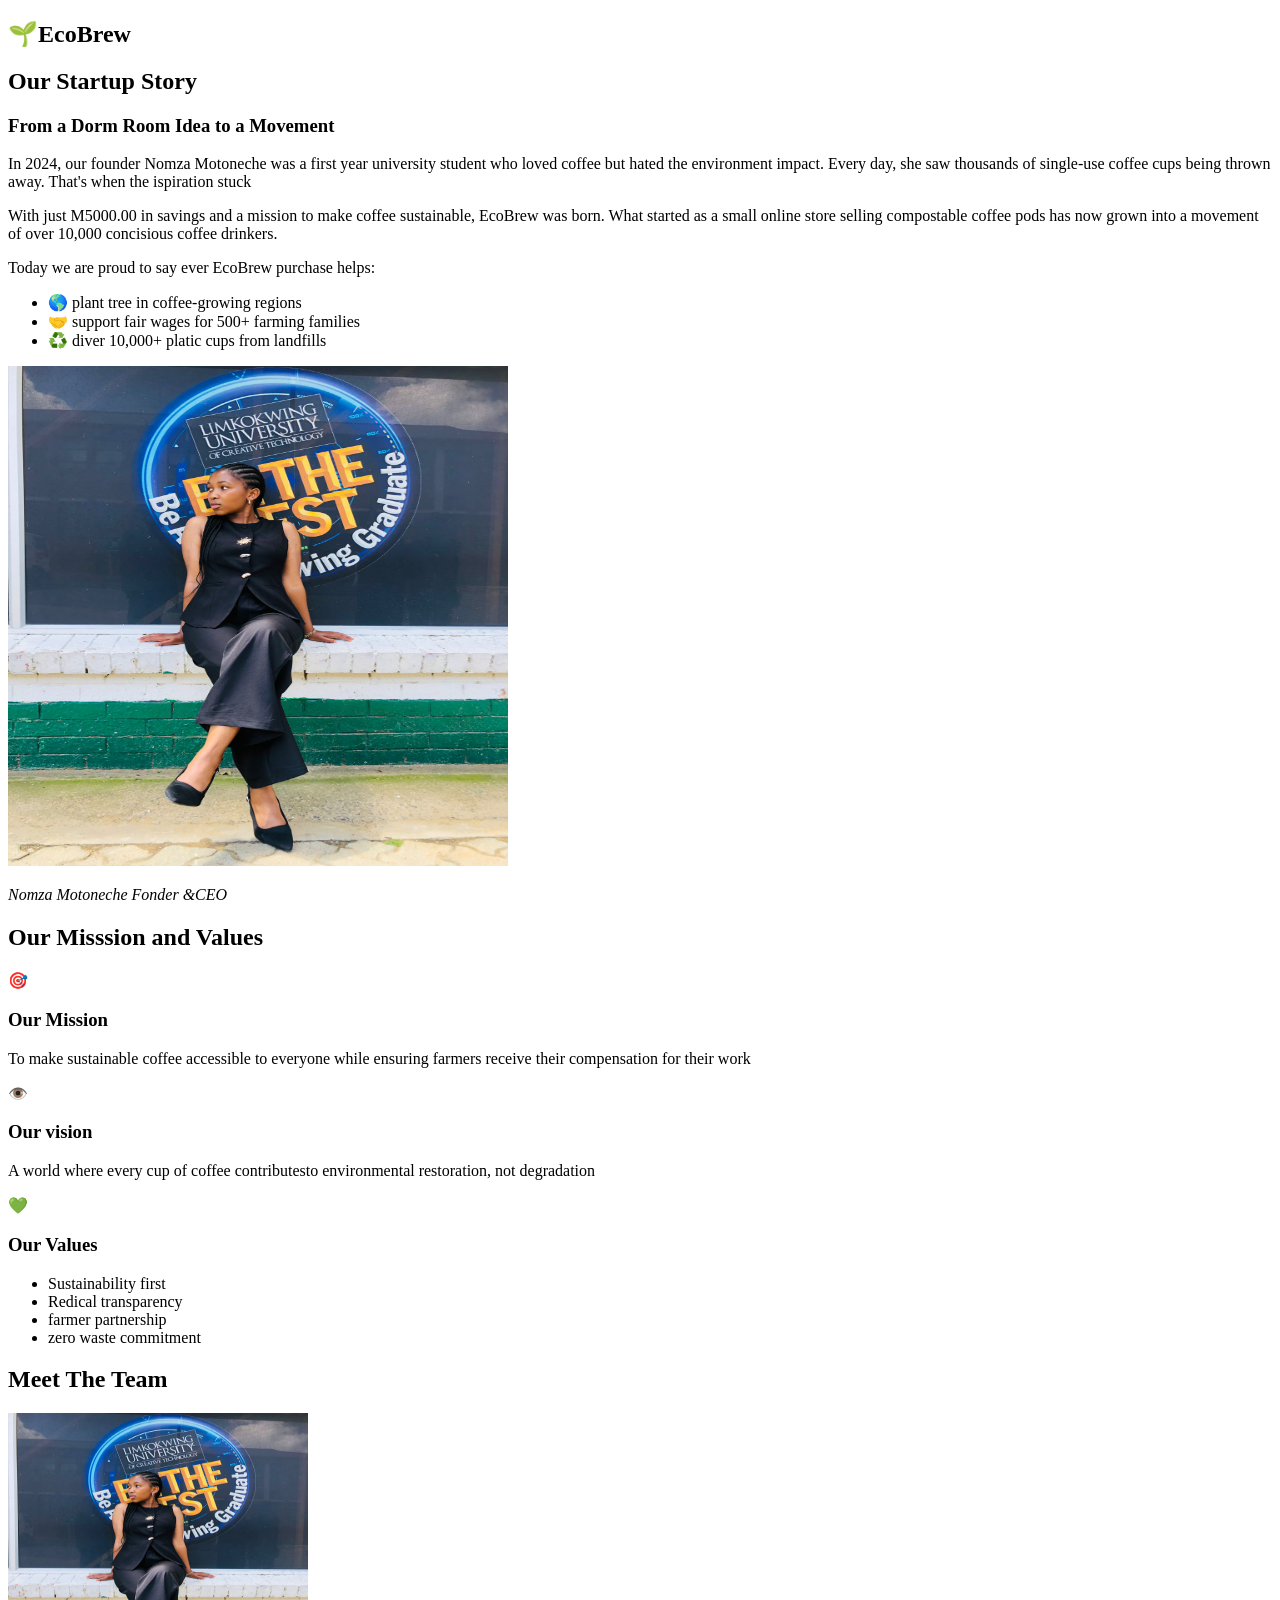
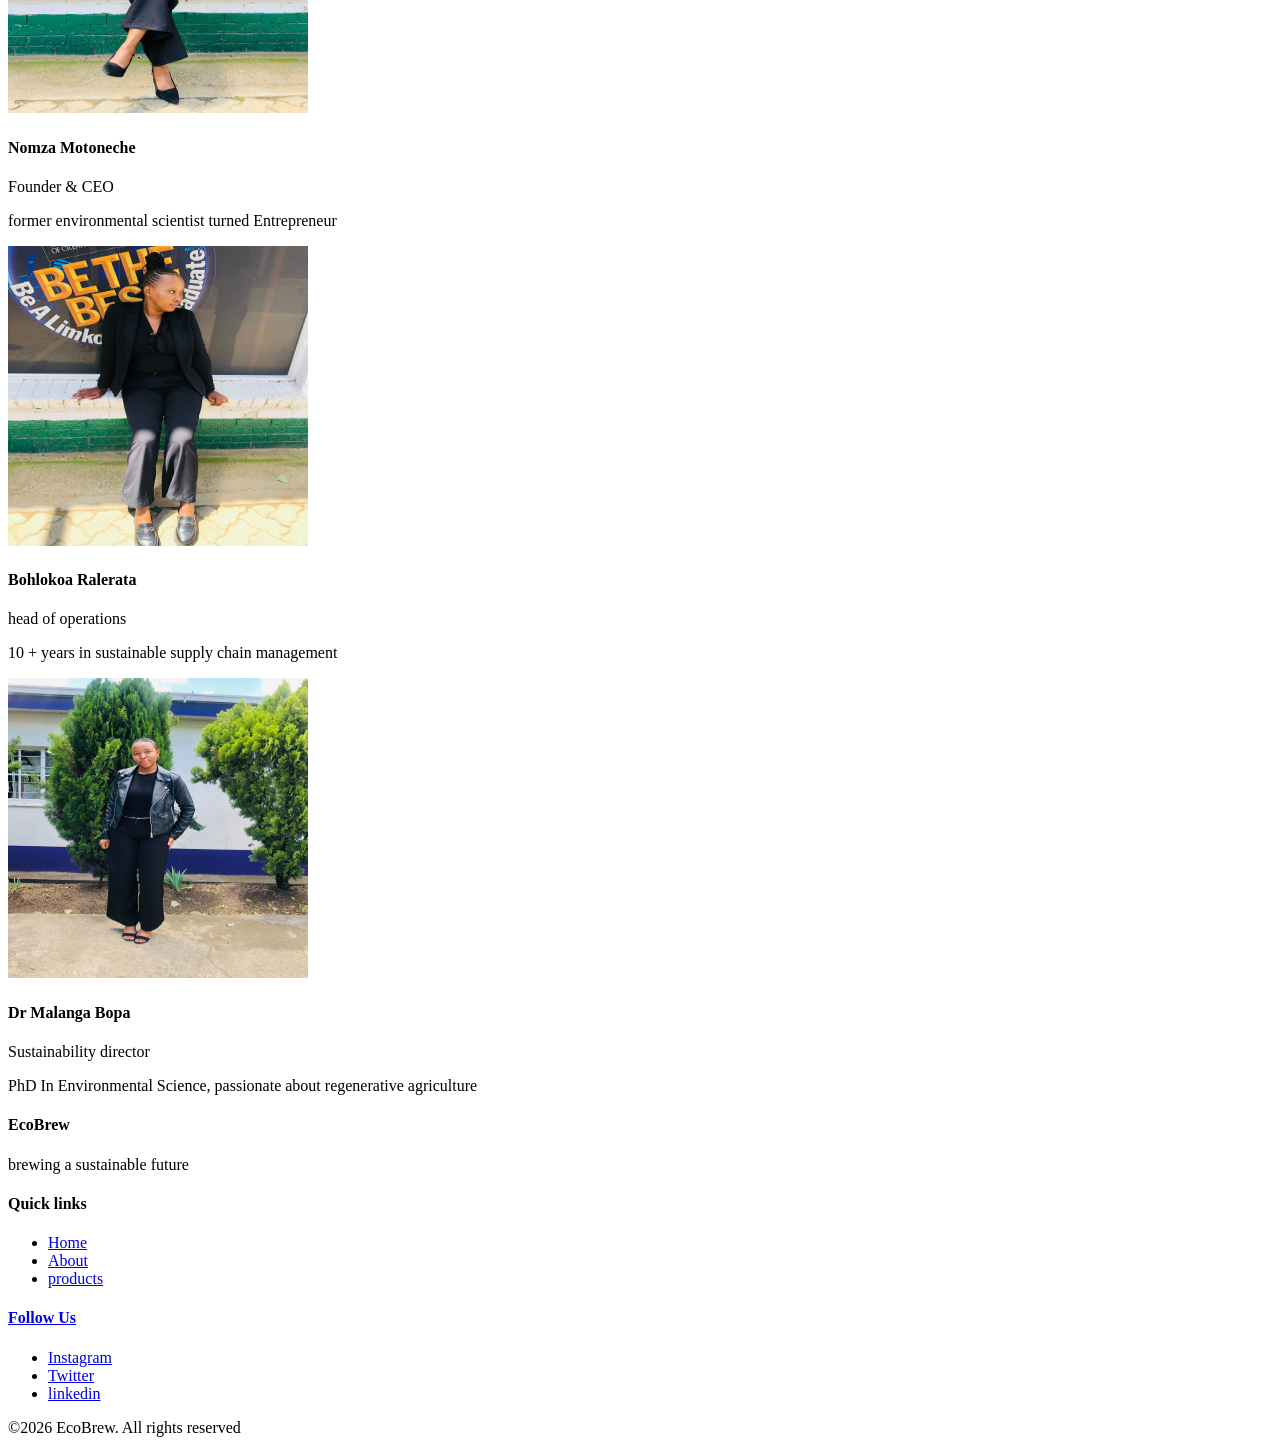
<file: about.html>
<!DOCTYPE html>
<html>
<head>
	<meta charset="utf-8">
	<meta name="viewport" content="width=device-width, initial-scale=1">
	<title>About Us-EcoBrew Sustainable coffee</title>
	<link="stylesheet"href="css/style.css">
</head>
<body>
	<header>
		<nav>
			<div class="logo">
				<h1>🌱EcoBrew</h1>
			
	</header>
	<main>
		<section>
			
		</section class="story-section">
		<h2>Our Startup Story</h2>
		<div class="story-content">
			<div class="story-text">
				<h3>From a Dorm Room Idea to a Movement</h3>
				<p>In 2024, our founder Nomza Motoneche was a first year university student who loved coffee but hated the environment impact. Every day, she saw thousands of single-use coffee cups being thrown away. That's when the ispiration stuck</p>
				<p>With just M5000.00 in savings and a mission to make coffee sustainable, EcoBrew was born. What started as a small online store selling compostable coffee pods has now grown into a movement of over 10,000 concisious coffee drinkers.</p>
				<p>Today we are proud to say ever EcoBrew purchase helps:</p>
				<ul class="impact-list">
					<li>🌎 plant tree in coffee-growing regions</li>
					<li>🤝 support fair wages for 500+ farming families</li>
					<li>♻️ diver 10,000+ platic cups from landfills</li>
					
				</ul>
				
			</div>
			<div class="story-image">
				<img src="founder.jpg" height="500" width="500" alt="EcoBrew founder" class="founder-img">
				<p class="image-caption"><i> Nomza Motoneche Fonder &CEO</i></p>
				
			</div>
			
		</div>
	</section>
	<section class="mission-section">
		<h2>Our Misssion and Values</h2>
		<div class="value-grid">
			<div class="value-card">
				<span class="emoji">🎯</span>
				<h3>Our Mission</h3>
				<p>To make sustainable coffee accessible to everyone while ensuring farmers receive their compensation for their work</p>
			</div>
			<div class="value-card">
				<span class="emoji">👁️</span>
				<h3>Our vision</h3>
				<p>A world where every cup of coffee contributesto environmental restoration, not degradation</p>
			</div>
			<div class="value-card">
				<span class="emoji">💚</span>
				<h3>Our Values</h3>
				<ul class="value-list">
					<li>Sustainability first</li>
					<li>Redical transparency</li>
					<li>farmer partnership</li>
					<li>zero waste commitment</li>
				</ul>
			</div>
		</div>
		
	</section>
	<section class="team-section">
		<h2>Meet The Team</h2>
		<div class="team-grid">
			<div class="team-member">
				<img src="founder.jpg" height="300" width="300">
				<h4>Nomza Motoneche</h4>
				<p>Founder & CEO</p>
				<p class="team-bio">former environmental scientist turned Entrepreneur</p>
				
			</div>
			<div class="team-member">
				<img src="bohlokoa.jpg" height="300" width="300">
				<h4>Bohlokoa Ralerata</h4>
				<p>head of operations</p>
				<p class="team-bio">10 + years in sustainable supply chain management</p>
				
			</div>
			<div class="team-member">
				<img src="malanga.jpg" height="300" width="300">
				<h4>Dr Malanga Bopa</h4>
				<p>Sustainability director</p>
				<p class="team-bio">PhD In Environmental Science, passionate about regenerative agriculture</p>
				
			</div>
			
		</div>
	</section>
	</main>
	<footer>
		<div class="footer-content">
			<div class="footer-section">
				<h4>EcoBrew</h4>
				<p>brewing a sustainable future</p>
				
			</div>
			<div class="footer-section">
				<h4>Quick links</h4>
				<ul>
					<li><a href="index.html">Home</li>
					<li><a href="about.html">About</li>	
					<li><a href="products.html">products</li>	
				</ul>
				
			</div>
			<div class="footer-section">
				<h4>Follow Us</h4>
				<ul>
					<li><a href="https://instagram.com" target="-blank">Instagram</a></li>
					<li><a href="https://twitter.com"target="-blank">Twitter</a></li>
					<li><a href="https://linkedin.com"target="-blank">linkedin</a></li>	
				</ul>
			</div>
		</div>
		<div class="footer-bottom">
			<p>&copy;2026 EcoBrew. All rights reserved</p>
			
		</div>
	</footer>

</body>
</html>
</file>
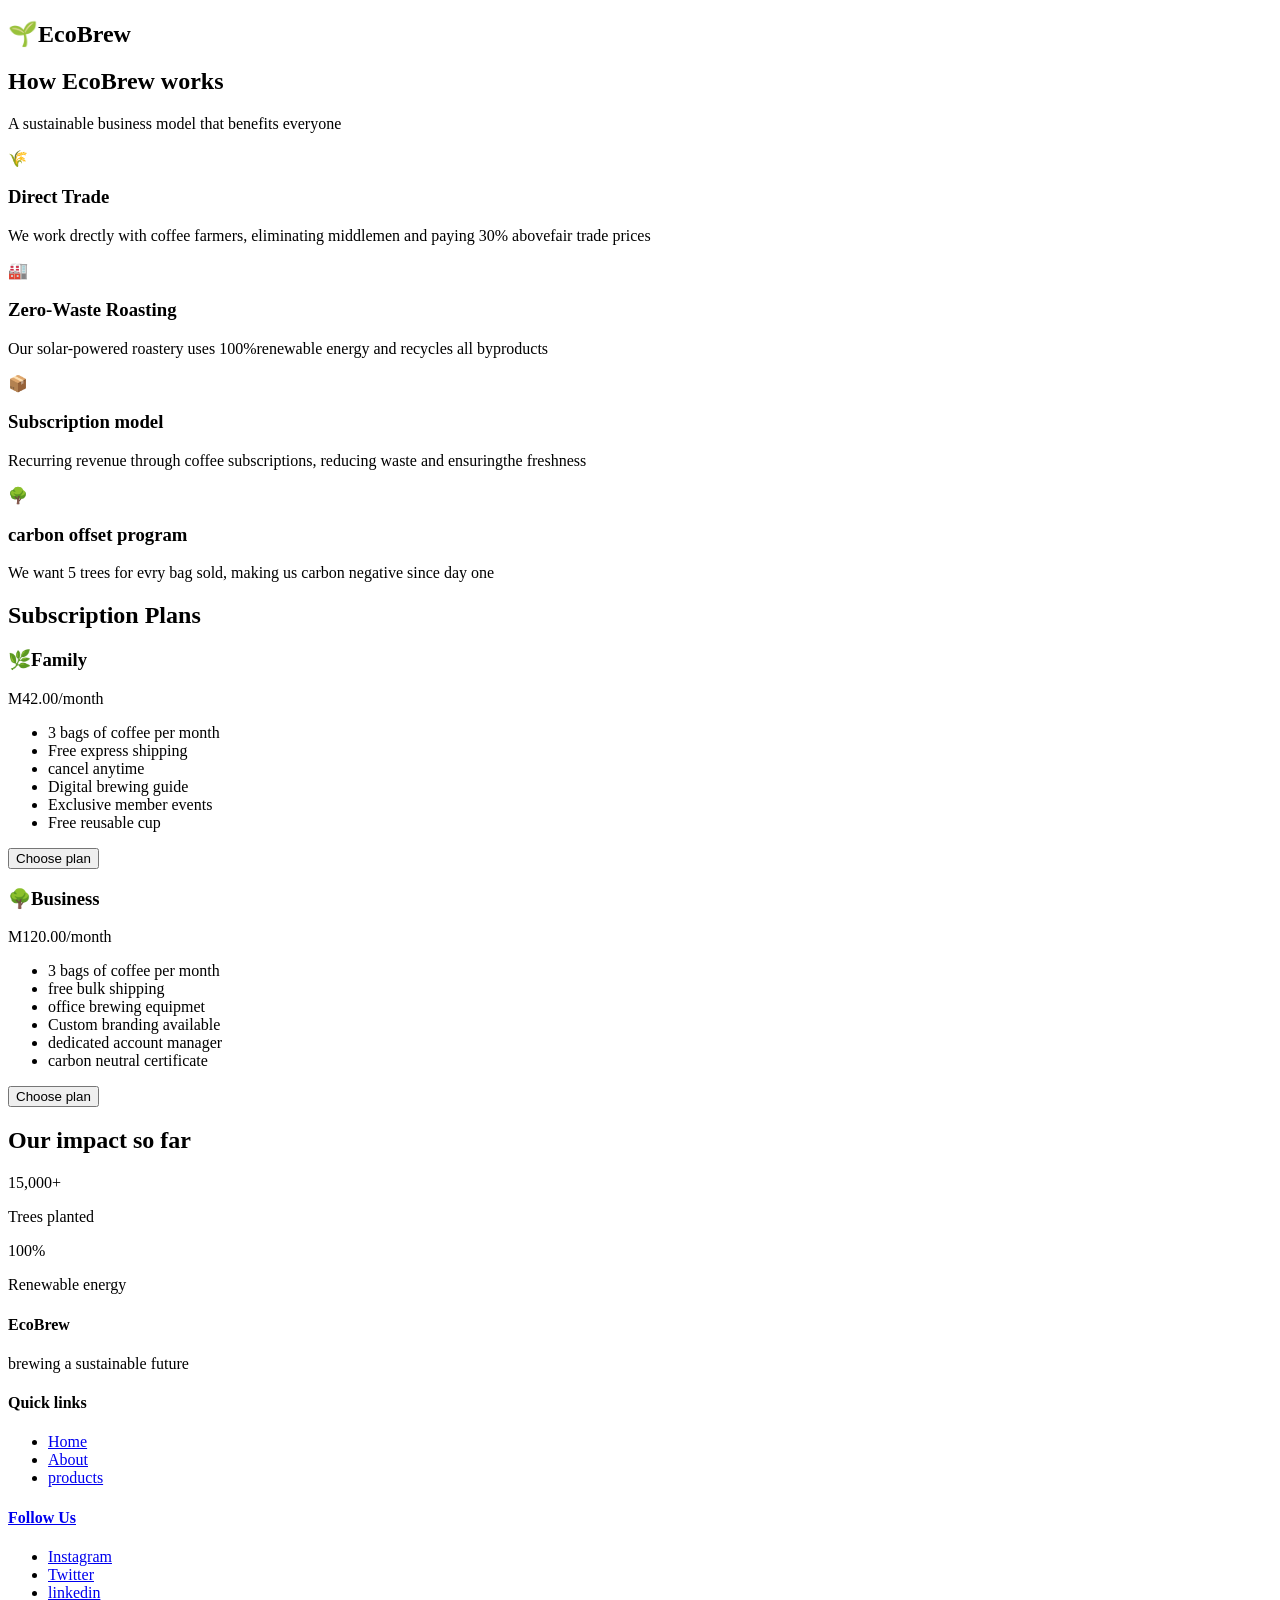
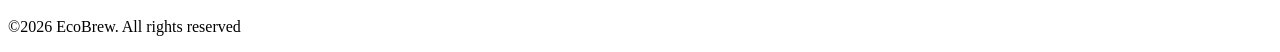
<file: business.html>
<!DOCTYPE html>
<html>
<head>
	<meta charset="utf-8">
	<meta name="viewport" content="width=device-width, initial-scale=1">
	<title>Business Model- EcoBrew Sustainable Coffee</title>
	<link="stylesheet"href="css/style.css">
</head>
<body>
	<header>
		<nav>
			<div class="logo">
				<h1>🌱EcoBrew</h1>
				
			</div>
			
	</header>
	<main>
		<section class="business-header">
			<h2>How EcoBrew works</h2>
			<p>A sustainable business model that benefits everyone</p>
		</section>
		<section class="model-overview">
			<div class="model-card">
				<span class="emoji">🌾</span>
				<h3>Direct Trade</h3>
				<p>We work drectly with coffee farmers, eliminating middlemen and paying 30% abovefair trade prices</p>
			</div>
			<div class="model card">
				<span class="emoji">🏭</span>
				<h3>Zero-Waste Roasting</h3>
				<p>Our solar-powered roastery uses 100%renewable energy and recycles all byproducts</p>
				
			</div>
			<div class="model-card">
				<span class="emoji">📦</span>
				<h3>Subscription model</h3>
				<p>Recurring revenue through coffee subscriptions, reducing waste and ensuringthe freshness</p>
				
			</div>
			<div class="model-card">
				<span class="emoji">🌳</span>
				<h3>carbon offset program</h3>
				<p>We want 5 trees for evry bag sold, making us carbon negative since day one</p>
			</div>
			
		</section>
		<section class="subscription-section">
			<h2>Subscription Plans</h2>
			<div class="Subscription-grid">
				<div class="Subscription-card">
					<h3>🌿Family</h3>
					<div class="price">M42.00<span>/month</span></div>
					<ul>
						<li>3 bags of coffee per month </li>
						<li>Free express shipping</li>
						<li>cancel anytime</li>
						<li>Digital brewing guide</li>
						<li>Exclusive member events</li>
						<li>Free reusable cup</li>
					</ul>
					<button class="subscribe-button">Choose plan</button>
				</div>
				<div class="Subscription-card">
					<h3>🌳Business</h3>
					<div class="price">M120.00<span>/month</span></div>
					<ul>
						<li>3 bags of coffee per month </li>
						<li>free bulk shipping</li>
						<li>office brewing equipmet</li>
						<li>Custom branding available</li>
						<li>dedicated account manager</li>
						<li>carbon neutral certificate</li>
					</ul>
					<button class="subscribe-button">Choose plan</button>
						
					</div>
					
				</div>
			
		</section>
		<section class="impact-section">
			<h2>Our impact so far</h2>
			<div class="metrics-grid">
				<div class="metric">
					<span class="metric-number">15,000+</span>
					<p>Trees planted</p>
					
				</div>
				<div class="metric">
					<span class="metric-number">100%</span>
					<p>Renewable energy</p>
					
				</div>
				
			</div>
			
		</section>
	</main>
	<footer>
		<div class="footer-content">
			<div class="footer-section">
				<h4>EcoBrew</h4>
				<p>brewing a sustainable future</p>
				
			</div>
			<div class="footer-section">
				<h4>Quick links</h4>
				<ul>
					<li><a href="index.html">Home</li>
					<li><a href="about.html">About</li>	
					<li><a href="products.html">products</li>	
				</ul>
				
			</div>
			<div class="footer-section">
				<h4>Follow Us</h4>
				<ul>
					<li><a href="https://instagram.com" target="-blank">Instagram</a></li>
					<li><a href="https://twitter.com"target="-blank">Twitter</a></li>
					<li><a href="https://linkedin.com"target="-blank">linkedin</a></li>	
				</ul>
			</div>
		</div>
		<div class="footer-bottom">
			<p>&copy;2026 EcoBrew. All rights reserved</p>
			
		</div>
	</footer>

</body>
</html>
</file>
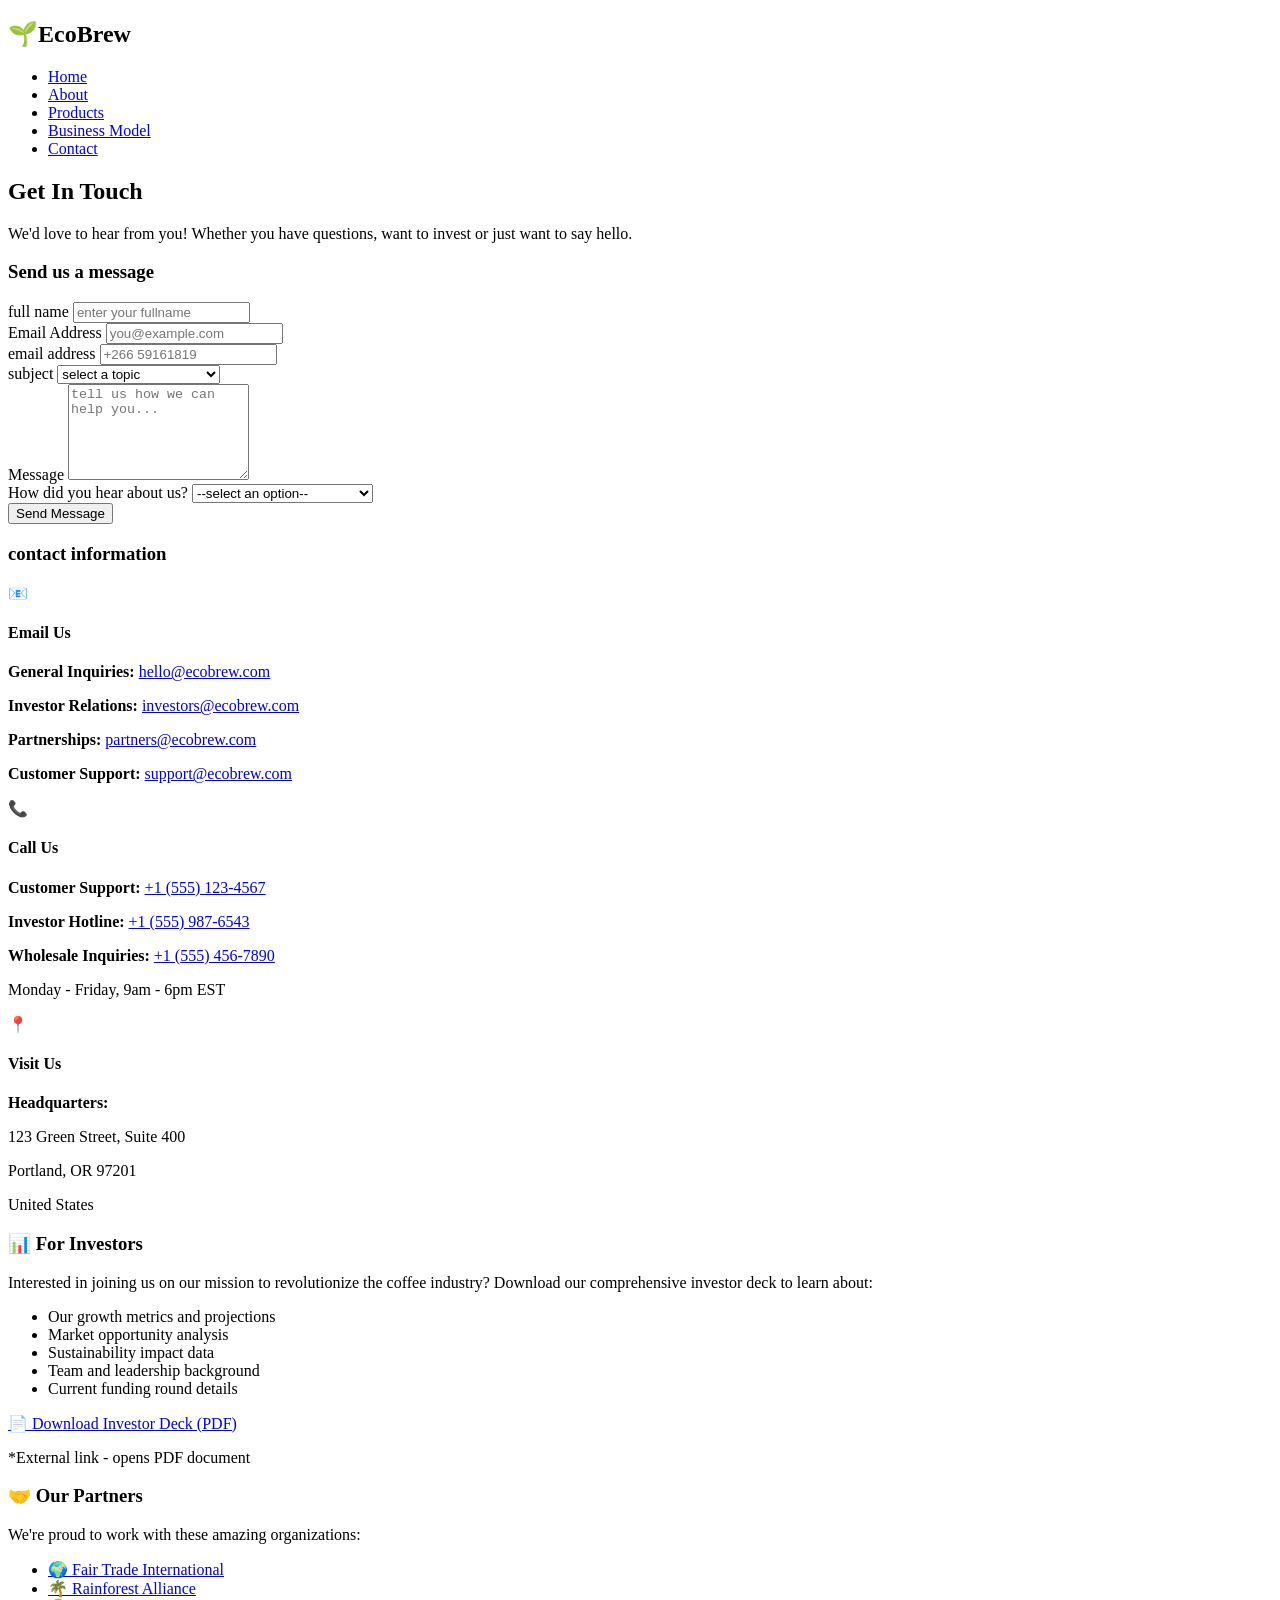
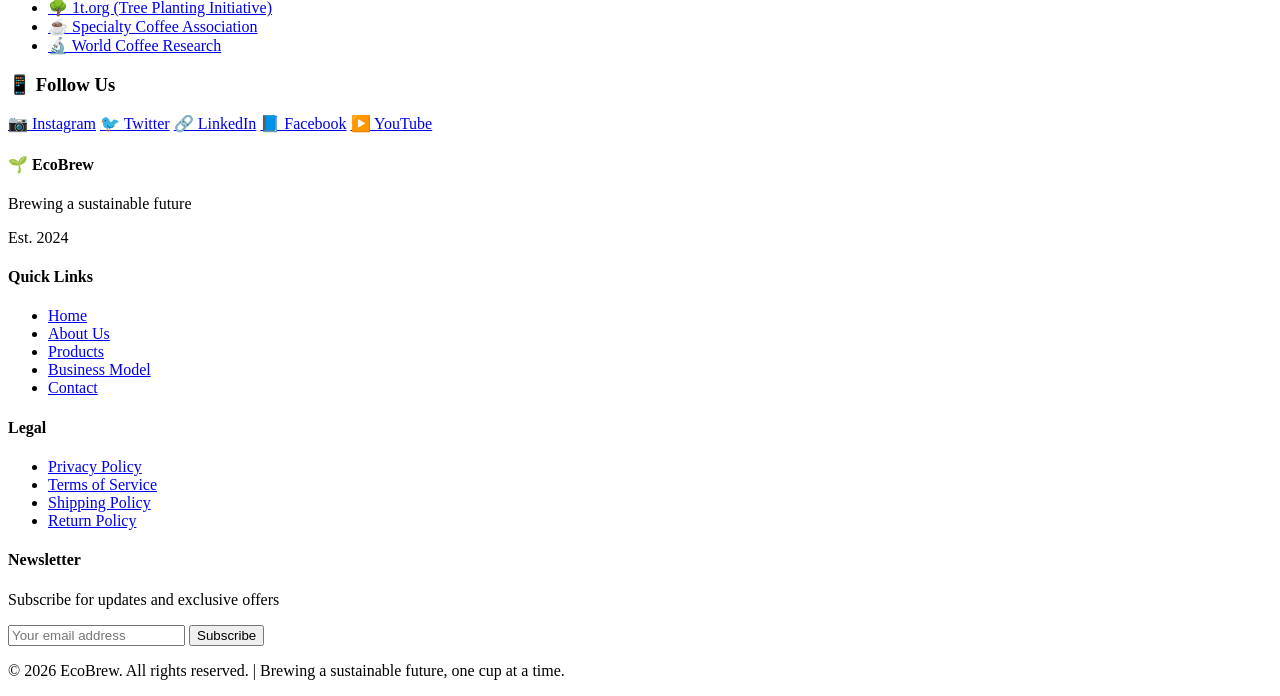
<file: contact.html>
<!DOCTYPE html>
<html>
<head>
	<meta charset="utf-8">
	<meta name="viewport" content="width=device-width, initial-scale=1">
	<title>contact-EcoBrew Sustainable Coffee</title>
	<link="stylesheet"href="style.css">

</head>
<body>
	<header>
		<nav>
			<div class="logo">
				<h1>🌱EcoBrew</h1>
				
			</div>
			<ul class="nav-links">
				<li><a href="index.html">Home</a></li>
				<li><a href="about.html">About</a></li>	
				<li><a href="products.html">Products</a></li>
				<li><a href="business.html">Business Model</a></li>
				<li><a href="contact.html">Contact</a></li>
			</ul>
		</nav>
	</header>
	<main>
		<section class="contact-header">
			<h2>Get In Touch</h2>
			<p>We'd love to hear from you! Whether you have questions, want to invest or just want to say hello.</p>
			
		</section>
		<div class="contact-container">
			<section claa="contact-form-section">
				<h3>Send us a message</h3>
				<form class="contact-form">
					<div class="form-group">
						<label for="name"> full name</label> 
						<input type="text"id="fullname"name="fullname"placeholder="enter your fullname"required>
					</div>
					<div class="form-group">
						<label for="email">Email Address</label>
						<input type id="email"id="email"name="email"placeholder="you@example.com"required>
						
					</div>
					<div class="form-group">
						<label for="email">email address</label>
						<input type="tel"id="phone"placeholder="+266 59161819">
						
					</div>
					<div class="form-group">
						<label for="subject">subject</label>
						<select id="subject"name="subject"required>
							<option value''''>select a topic</option>
							<option value="customer support">Customer support</option>
							<option value="investor inquiry">Investor inquiry</option>
							<option value="partnership">Partnership Opportunity</option>
							<option value="wholesale">Wholesale/Bulk order</option>
							<option value="media">media/press inquiry</option>
							<option value="other">other</option>
						</select>
						
					</div>
					<div class="form-group">
						<label for="message">Message</label>
						<textarea  id="message" name="message" rows="6" placeholder="tell us how we can help you..." required></textarea>
						
					</div>
					<div class="form-group">
						<label for="hearabout">How did you hear about us?</label>
						<select id="hearabout"name="hearabout">
							<option value='''' >--select an option--</option>
							<option value="social media">social media</option>
							<option value="friend">friend</option>
							<option value="search-engine">search-engine (google,etc)</option>
							<option value="podcast">podcast</option>
							<option value="event">event</option>
							<option value="advertisement">advertisement</option>
							<option value="other">other</option>
						</select>
					</div>
					<button type="submit"class="submit-button">Send Message</button>
					
				</form>
				
			</section>
			<section class="contact-info-section">
			<h3>contact information</h3>
			<div class="info-item">
				 <span class="info-icon">📧</span>
                    <div>
                        <h4>Email Us</h4>
                        <p><strong>General Inquiries:</strong> <a href="mailto:hello@ecobrew.com">hello@ecobrew.com</a></p>
                        <p><strong>Investor Relations:</strong> <a href="mailto:investors@ecobrew.com">investors@ecobrew.com</a></p>
                        <p><strong>Partnerships:</strong> <a href="mailto:partners@ecobrew.com">partners@ecobrew.com</a></p>
                        <p><strong>Customer Support:</strong> <a href="mailto:support@ecobrew.com">support@ecobrew.com</a></p>
                    </div>
                </div>
                
                <!-- Phone Section -->
                <div class="info-item">
                    <span class="info-icon">📞</span>
                    <div>
                        <h4>Call Us</h4>
                        <p><strong>Customer Support:</strong> <a href="tel:+15551234567">+1 (555) 123-4567</a></p>
                        <p><strong>Investor Hotline:</strong> <a href="tel:+15559876543">+1 (555) 987-6543</a></p>
                        <p><strong>Wholesale Inquiries:</strong> <a href="tel:+15554567890">+1 (555) 456-7890</a></p>
                        <p class="hours-note">Monday - Friday, 9am - 6pm EST</p>
                    </div>
                </div>
                
                <!-- Address Section -->
                <div class="info-item">
                    <span class="info-icon">📍</span>
                    <div>
                        <h4>Visit Us</h4>
                        <p><strong>Headquarters:</strong></p>
                        <p>123 Green Street, Suite 400</p>
                        <p>Portland, OR 97201</p>
                        <p>United States</p>
                    </div>
                </div>
                  <div class="investor-section">
                    <h3>📊 For Investors</h3>
                    <p>Interested in joining us on our mission to revolutionize the coffee industry? Download our comprehensive investor deck to learn about:</p>
                    <ul>
                        <li>Our growth metrics and projections</li>
                        <li>Market opportunity analysis</li>
                        <li>Sustainability impact data</li>
                        <li>Team and leadership background</li>
                        <li>Current funding round details</li>
                    </ul>
                    <a href="#" class="investor-button">📄 Download Investor Deck (PDF)</a>
                    <p class="small-text">*External link - opens PDF document</p>
                </div>

                <!-- Partner Organizations Section -->
                <div class="partners-section">
                    <h3>🤝 Our Partners</h3>
                    <p>We're proud to work with these amazing organizations:</p>
                    <ul class="partner-links">
                        <li><a href="https://www.fairtrade.net" target="_blank">🌍 Fair Trade International</a></li>
                        <li><a href="https://www.rainforest-alliance.org" target="_blank">🌴 Rainforest Alliance</a></li>
                        <li><a href="https://www.1t.org" target="_blank">🌳 1t.org (Tree Planting Initiative)</a></li>
                        <li><a href="https://www.sca.coffee" target="_blank">☕ Specialty Coffee Association</a></li>
                        <li><a href="https://www.worldcoffeeresearch.org" target="_blank">🔬 World Coffee Research</a></li>
                    </ul>
                </div>

                <!-- Social Media Section -->
                <div class="social-section">
                    <h3>📱 Follow Us</h3>
                    <div class="social-links">
                        <a href="https://instagram.com" target="_blank">📷 Instagram</a>
                        <a href="https://twitter.com" target="_blank">🐦 Twitter</a>
                        <a href="https://linkedin.com" target="_blank">🔗 LinkedIn</a>
                        <a href="https://facebook.com" target="_blank">📘 Facebook</a>
                        <a href="https://youtube.com" target="_blank">▶️ YouTube</a>
                    </div>
                </div>
            </section>
        </div>
    </main>
      <footer>
        <div class="footer-content">
            <div class="footer-section">
                <h4>🌱 EcoBrew</h4>
                <p>Brewing a sustainable future</p>
                <p>Est. 2024</p>
            </div>
            <div class="footer-section">
                <h4>Quick Links</h4>
                <ul>
                    <li><a href="index.html">Home</a></li>
                    <li><a href="about.html">About Us</a></li>
                    <li><a href="products.html">Products</a></li>
                    <li><a href="business.html">Business Model</a></li>
                    <li><a href="contact.html">Contact</a></li>
                </ul>
            </div>
            <div class="footer-section">
                <h4>Legal</h4>
                <ul>
                    <li><a href="#">Privacy Policy</a></li>
                    <li><a href="#">Terms of Service</a></li>
                    <li><a href="#">Shipping Policy</a></li>
                    <li><a href="#">Return Policy</a></li>
                </ul>
            </div>
            <div class="footer-section">
                <h4>Newsletter</h4>
                <p>Subscribe for updates and exclusive offers</p>
                <form class="newsletter-form">
                    <input type="email" placeholder="Your email address">
                    <button type="submit">Subscribe</button>
                </form>
            </div>
        </div>
        <div class="footer-bottom">
            <p>&copy; 2026 EcoBrew. All rights reserved. | Brewing a sustainable future, one cup at a time.</p>
        </div>
    </footer>

</body>
</html>
</file>
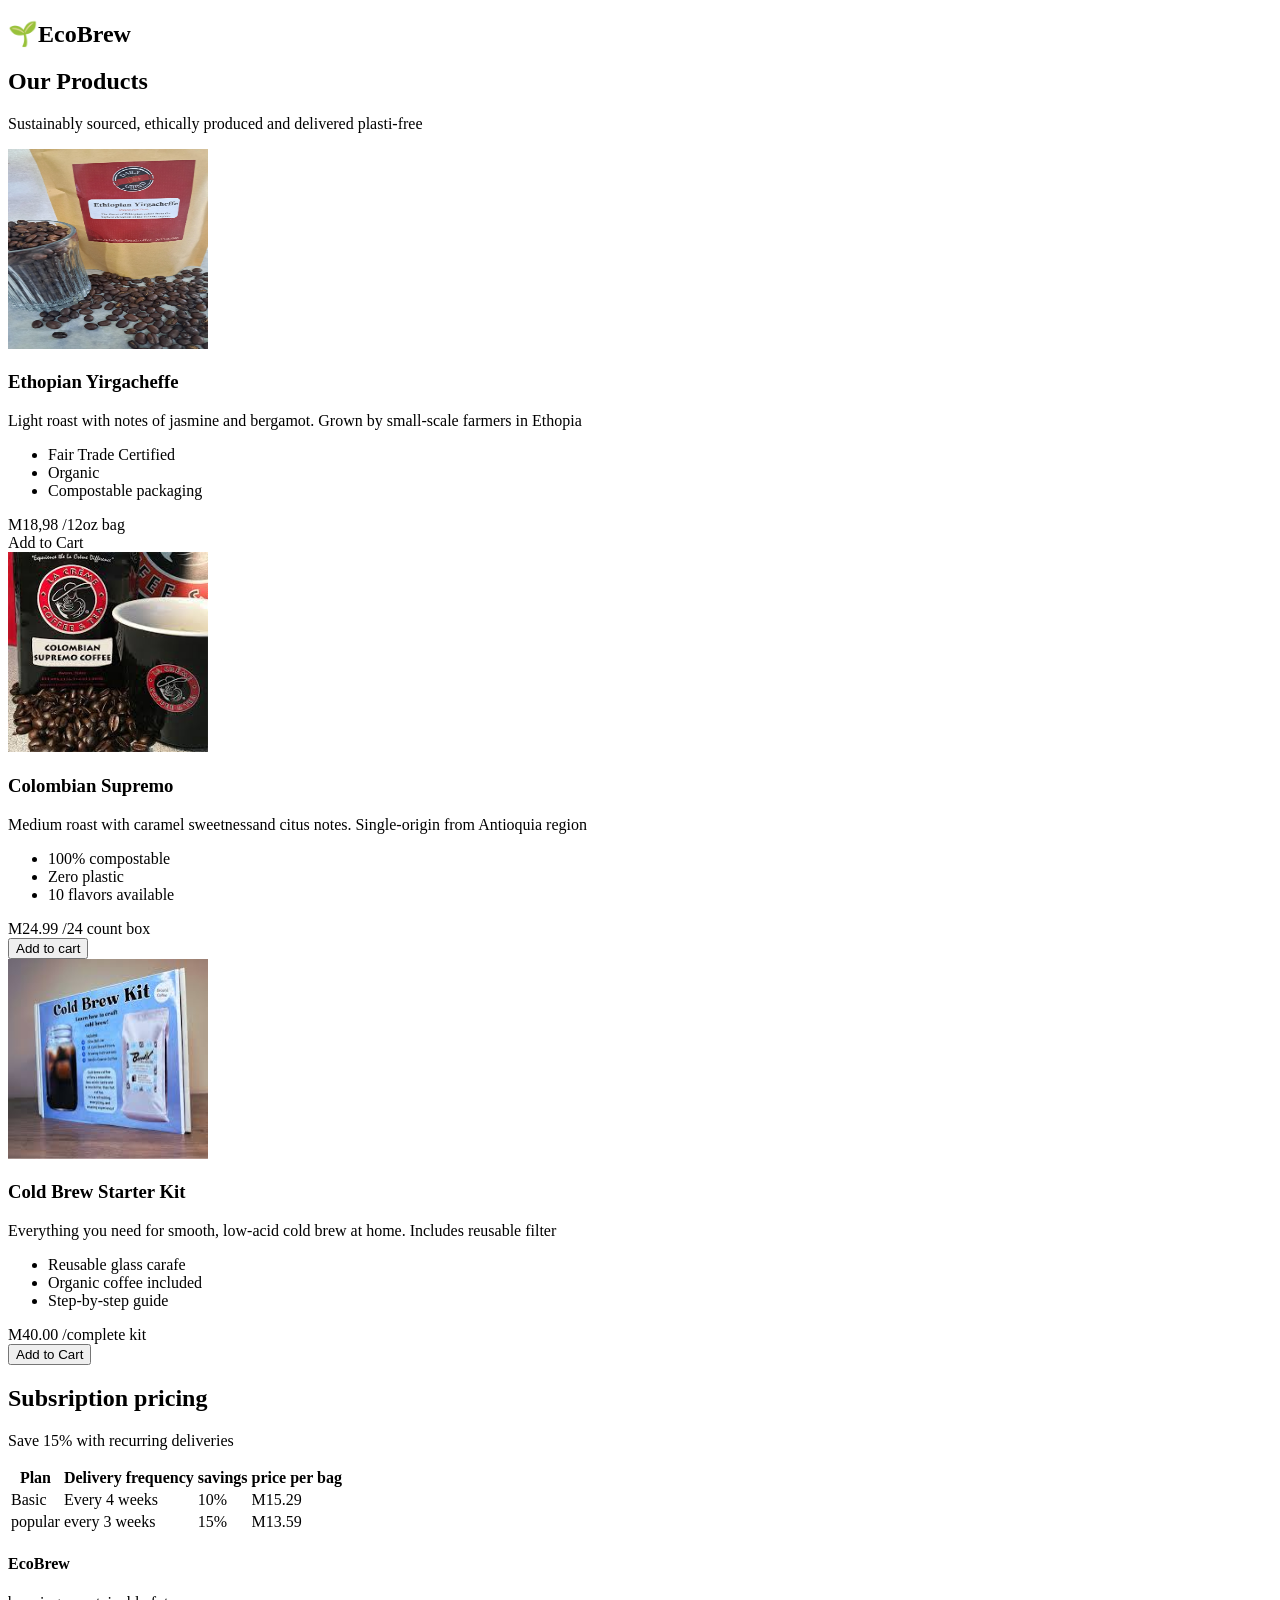
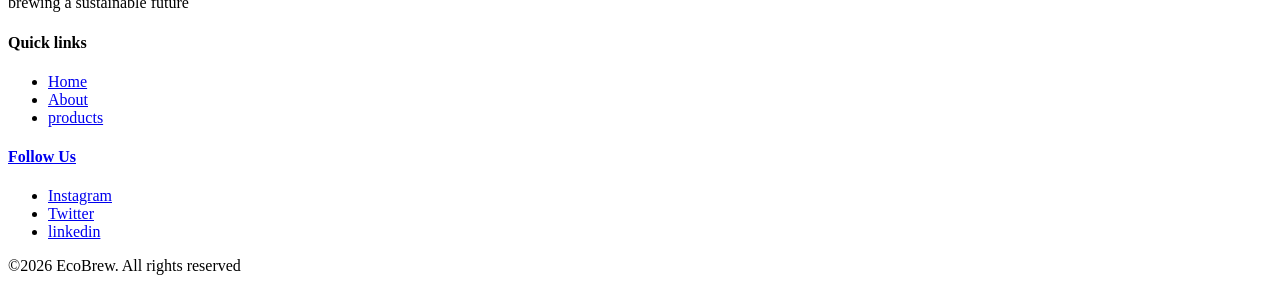
<file: products.html>
<!DOCTYPE html>
<html>
<head>
	<meta charset="utf-8">
	<meta name="viewport" content="width=device-width, initial-scale=1">
	<title>Products-EcoBrew Sustainable coffee</title>
	<link="stylesheet"href="css/style.css">
</head>
<body>
	<header>
		<nav>
			<div class="logo">
				<h1>🌱EcoBrew</h1>
				
			
	<main>
		<section class="products-header">
			<h2>Our Products</h2>
			<p>Sustainably sourced, ethically produced and delivered plasti-free</p>
			
		</section>
		<section class="products-grid">
			<div class="product-card">
				<img src="ethopia.webp" height="200" width="200">
				<h3>Ethopian Yirgacheffe</h3>
				<p class="product-description">Light roast with notes of jasmine and bergamot. Grown by small-scale farmers in Ethopia</p>
				<ul class="product-features">
					<li>Fair Trade Certified</li>
					<li>Organic</li>
					<li>Compostable packaging</li>
				</ul>
				<div class="pricing">
					<span class="price">M18,98</span>
					<span class="weight">/12oz bag</span>
				</div>
				<bottom class="buy bottom">Add to Cart</bottom>

			</div>
			<div class="product-card">
				<img src="colombian.jfif" height="200" width="200">
				<h3>Colombian Supremo</h3>
				<p class="product-description">Medium roast with caramel sweetnessand citus notes. Single-origin from Antioquia region</p>
				<ul class="product-features">
					<li>100% compostable</li>
					<li>Zero plastic</li>
					<li>10 flavors available</li>
				</ul>
				<div class="pricing">
					<span class="price">M24.99</span>
					<span class="weight">/24 count box</span>
				</div>
				<button class="buy-button">Add to cart</button>
			</div>
			<div class="product-card">
				<img src="cold.jfif" height="200" width="200">
				<h3>Cold Brew Starter Kit</h3>
				<p class="product-description">Everything you need for smooth, low-acid cold brew at home. Includes reusable filter</p>
				<ul class="product-features">
					<li>Reusable glass carafe</li>
					<li>Organic coffee included</li>
					<li>Step-by-step guide</li>
				</ul>
				<div class="pricing">
					<span class="price">M40.00</span>
					<span class="weight">/complete kit</span>
					
				</div>
				<button class="buy-button">Add to Cart</button>
				
			</div>
			
		</section>
		<section class="pricing-table-section">
			<h2>Subsription pricing</h2>
			<p>Save 15% with recurring deliveries</p>
			<table class="pricing-table">
				<thead>
					<tr>
						<th>Plan</th>
						<th>Delivery frequency</th>
						<th>savings</th>
						<th>price per bag</th>
					</tr>
				</thead>
				<body>
					<tr>
						<td>Basic</td>
						<td>Every 4 weeks</td>
						<td>10%</td>
						<td>M15.29</td>
					</tr>
					<tr>
						<td>popular</td>
						<td>every 3 weeks</td>
						<td>15%</td>
						<td>M13.59</td>
					</tr>
				</body>
				
			</table>
			
		</section>
	</main>
	<footer>
		<div class="footer-content">
			<div class="footer-section">
				<h4>EcoBrew</h4>
				<p>brewing a sustainable future</p>
				
			</div>
			<div class="footer-section">
				<h4>Quick links</h4>
				<ul>
					<li><a href="index.html">Home</li>
					<li><a href="about.html">About</li>	
					<li><a href="products.html">products</li>	
				</ul>
				
			</div>
			<div class="footer-section">
				<h4>Follow Us</h4>
				<ul>
					<li><a href="https://instagram.com" target="-blank">Instagram</a></li>
					<li><a href="https://twitter.com"target="-blank">Twitter</a></li>
					<li><a href="https://linkedin.com"target="-blank">linkedin</a></li>	
				</ul>
			</div>
		</div>
		<div class="footer-bottom">
			<p>&copy;2026 EcoBrew. All rights reserved</p>
			
		</div>
	</footer>
</body>
</html>
</file>
<file: style.css>
* {
    margin: 0;
    padding: 0;
    box-sizing: border-box;
}

body {
    font-family: 'Segoe UI', Tahoma, Geneva, Verdana, sans-serif;
    line-height: 1.6;
    color: #333;
    background-color: #fef9e6;  /* Warm cream background for ALL pages */
}

/* ---------- HEADER & NAVIGATION (Same on ALL pages) ---------- */
header {
    background-color: #2c5e2e;
    position: sticky;
    top: 0;
    z-index: 100;
    box-shadow: 0 2px 10px rgba(0,0,0,0.1);
}

nav {
    max-width: 1200px;
    margin: 0 auto;
    display: flex;
    justify-content: space-between;
    align-items: center;
    padding: 1rem 2rem;
}

.logo h1 {
    color: white;
    font-size: 1.8rem;
}

.nav-links {
    display: flex;
    list-style: none;
    gap: 2rem;
}

.nav-links a {
    color: white;
    text-decoration: none;
    font-weight: 500;
    transition: color 0.3s ease;
}

.nav-links a:hover {
    color: #ffd966;
}

/* ---------- MAIN CONTENT (Applies to ALL pages) ---------- */
main {
    max-width: 1200px;
    margin: 0 auto;
    padding: 2rem;
    min-height: 70vh;
    background-color: #ffffff;  /* White background for content area */
    border-radius: 10px;
    margin-top: 2rem;
    margin-bottom: 2rem;
    box-shadow: 0 2px 10px rgba(0,0,0,0.05);
}

/* ---------- HEADINGS (Applies to ALL pages) ---------- */
h2 {
    color: #2c5e2e;
    font-size: 2rem;
    margin-bottom: 1.5rem;
    text-align: center;
}

h3 {
    color: #2c5e2e;
    font-size: 1.5rem;
    margin-bottom: 1rem;
}

h4 {
    color: #2c5e2e;
    font-size: 1.2rem;
    margin-bottom: 0.5rem;
}

/* ---------- BUTTONS (Applies to ALL pages) ---------- */
.cta-button, .buy-button, .subscribe-button, .submit-button, .investor-button {
    display: inline-block;
    background-color: #2c5e2e;
    color: white;
    padding: 0.75rem 1.5rem;
    text-decoration: none;
    border-radius: 50px;
    font-weight: bold;
    border: none;
    cursor: pointer;
    transition: background-color 0.3s ease, transform 0.3s ease;
}

.cta-button:hover, .buy-button:hover, .subscribe-button:hover, .submit-button:hover, .investor-button:hover {
    background-color: #1e3a1e;
    transform: scale(1.05);
}

/* ---------- HOME PAGE STYLES ---------- */

/* Hero Section */
.hero {
    background: linear-gradient(135deg, #2c5e2e 0%, #1e3a1e 100%);
    border-radius: 20px;
    padding: 4rem 2rem;
    text-align: center;
    color: white;
    margin-bottom: 3rem;
}

.hero-content h2 {
    color: white;
    font-size: 3rem;
    margin-bottom: 1rem;
}

.hero-content p {
    font-size: 1.2rem;
    margin-bottom: 2rem;
}

/* Features Section */
.features {
    margin-bottom: 3rem;
}

.features h3 {
    text-align: center;
    font-size: 2rem;
    margin-bottom: 2rem;
    color: #2c5e2e;
}

.features-grid {
    display: grid;
    grid-template-columns: repeat(auto-fit, minmax(300px, 1fr));
    gap: 2rem;
}

.feature-card {
    text-align: center;
    padding: 2rem;
    background-color: #f9f9f9;
    border-radius: 10px;
    transition: transform 0.3s ease;
    border: 1px solid #e0e0e0;
}

.feature-card:hover {
    transform: translateY(-5px);
    box-shadow: 0 5px 20px rgba(0,0,0,0.1);
}

.emoji {
    font-size: 3rem;
    display: block;
    margin-bottom: 1rem;
}

/* Video Section */
.featured-video {
    text-align: center;
    margin: 3rem 0;
}

.video-container {
    position: relative;
    padding-bottom: 56.25%;
    height: 0;
    overflow: hidden;
    max-width: 800px;
    margin: 0 auto;
    border-radius: 10px;
    box-shadow: 0 5px 20px rgba(0,0,0,0.2);
}

.video-container iframe {
    position: absolute;
    top: 0;
    left: 0;
    width: 100%;
    height: 100%;
    border-radius: 10px;
}

.video-caption {
    margin-top: 1rem;
    color: #666;
}

/* ---------- ABOUT PAGE STYLES ---------- */
.story-section, .mission-section, .team-section {
    margin-bottom: 4rem;
}

.story-content {
    display: grid;
    grid-template-columns: 1fr 1fr;
    gap: 3rem;
    align-items: start;
    background-color: #f9f9f9;
    padding: 2rem;
    border-radius: 10px;
}

.story-text h3 {
    color: #2c5e2e;
    margin-bottom: 1rem;
    font-size: 1.5rem;
}

.story-text p {
    margin-bottom: 1rem;
}

.impact-list {
    list-style: none;
    margin-top: 1.5rem;
}

.impact-list li {
    margin-bottom: 0.5rem;
    padding: 0.5rem;
    background-color: #e8f5e9;
    border-radius: 5px;
}

.founder-img, .team-img {
    width: 100%;
    border-radius: 10px;
    box-shadow: 0 5px 20px rgba(0,0,0,0.1);
}

.image-caption {
    text-align: center;
    margin-top: 0.5rem;
    color: #666;
    font-style: italic;
}

.values-grid, .team-grid {
    display: grid;
    grid-template-columns: repeat(auto-fit, minmax(300px, 1fr));
    gap: 2rem;
    margin-top: 2rem;
}

.value-card {
    background-color: #f9f9f9;
    padding: 2rem;
    border-radius: 10px;
    text-align: center;
    border: 1px solid #e0e0e0;
}

.values-list {
    list-style: none;
    text-align: left;
    margin-top: 1rem;
}

.values-list li {
    margin-bottom: 0.5rem;
    padding: 0.25rem;
}

.team-member {
    text-align: center;
    background-color: #f9f9f9;
    padding: 1.5rem;
    border-radius: 10px;
}

.team-bio {
    font-size: 0.9rem;
    color: #666;
    margin-top: 0.5rem;
}

/* ---------- PRODUCTS PAGE STYLES ---------- */
.products-header {
    text-align: center;
    margin-bottom: 3rem;
}

.products-grid {
    display: grid;
    grid-template-columns: repeat(auto-fit, minmax(280px, 1fr));
    gap: 2rem;
    margin-bottom: 4rem;
}

.product-card {
    border: 1px solid #e0e0e0;
    border-radius: 10px;
    padding: 1.5rem;
    transition: transform 0.3s ease, box-shadow 0.3s ease;
    background-color: white;
}

.product-card:hover {
    transform: translateY(-5px);
    box-shadow: 0 5px 20px rgba(0,0,0,0.1);
}

.product-img {
    width: 100%;
    height: 200px;
    object-fit: cover;
    border-radius: 8px;
    margin-bottom: 1rem;
    background-color: #f0f0f0;
}

.product-description {
    color: #666;
    margin-bottom: 1rem;
    font-size: 0.9rem;
}

.product-features {
    list-style: none;
    margin-bottom: 1rem;
    font-size: 0.9rem;
}

.product-features li {
    margin-bottom: 0.25rem;
    color: #2c5e2e;
}

.pricing {
    margin-bottom: 1rem;
}

.price {
    font-size: 1.5rem;
    font-weight: bold;
    color: #2c5e2e;
}

.weight {
    color: #666;
    font-size: 0.9rem;
}

/* Pricing Table */
.pricing-table-section {
    margin-top: 3rem;
    text-align: center;
}

.pricing-table {
    width: 100%;
    max-width: 800px;
    margin: 2rem auto;
    border-collapse: collapse;
    background-color: #f9f9f9;
}

.pricing-table th,
.pricing-table td {
    padding: 1rem;
    border: 1px solid #ddd;
    text-align: center;
}

.pricing-table th {
    background-color: #2c5e2e;
    color: white;
    font-weight: bold;
}

.pricing-table tr:nth-child(even) {
    background-color: #f2f2f2;
}

/* ---------- BUSINESS PAGE STYLES ---------- */
.business-header {
    text-align: center;
    margin-bottom: 3rem;
}

.model-overview {
    display: grid;
    grid-template-columns: repeat(auto-fit, minmax(250px, 1fr));
    gap: 2rem;
    margin-bottom: 4rem;
}

.model-card {
    text-align: center;
    padding: 2rem;
    background-color: #f9f9f9;
    border-radius: 10px;
    border: 1px solid #e0e0e0;
}

.subscription-section {
    margin-bottom: 4rem;
}

.subscription-grid {
    display: grid;
    grid-template-columns: repeat(auto-fit, minmax(300px, 1fr));
    gap: 2rem;
}

.subscription-card {
    background-color: #f9f9f9;
    padding: 2rem;
    border-radius: 10px;
    text-align: center;
    position: relative;
    transition: transform 0.3s ease;
    border: 1px solid #e0e0e0;
}

.subscription-card:hover {
    transform: translateY(-5px);
}

.subscription-card.popular {
    border: 2px solid #ffd966;
    box-shadow: 0 5px 20px rgba(0,0,0,0.1);
}

.popular-badge {
    position: absolute;
    top: -12px;
    left: 50%;
    transform: translateX(-50%);
    background-color: #ffd966;
    color: #2c5e2e;
    padding: 0.25rem 1rem;
    border-radius: 20px;
    font-size: 0.85rem;
    font-weight: bold;
}

.subscription-card ul {
    list-style: none;
    margin: 1.5rem 0;
    text-align: left;
}

.subscription-card ul li {
    margin-bottom: 0.5rem;
    padding-left: 1.5rem;
    position: relative;
}

/* Impact Metrics */
.impact-section {
    margin-bottom: 3rem;
}

.metrics-grid {
    display: grid;
    grid-template-columns: repeat(auto-fit, minmax(200px, 1fr));
    gap: 2rem;
    text-align: center;
}

.metric {
    padding: 2rem;
    background: linear-gradient(135deg, #2c5e2e 0%, #1e3a1e 100%);
    border-radius: 10px;
    color: white;
}

.metric-number {
    font-size: 2.5rem;
    font-weight: bold;
    display: block;
    margin-bottom: 0.5rem;
}

/* ---------- CONTACT PAGE STYLES ---------- */
.contact-header {
    text-align: center;
    margin-bottom: 3rem;
}

.contact-container {
    display: grid;
    grid-template-columns: 1fr 1fr;
    gap: 3rem;
}

.contact-form-section, .contact-info-section {
    background-color: #f9f9f9;
    padding: 2rem;
    border-radius: 10px;
    border: 1px solid #e0e0e0;
}

.form-group {
    margin-bottom: 1rem;
}

.form-group label {
    display: block;
    margin-bottom: 0.5rem;
    font-weight: 500;
    color: #333;
}

.form-group input,
.form-group select,
.form-group textarea {
    width: 100%;
    padding: 0.75rem;
    border: 1px solid #ddd;
    border-radius: 5px;
    font-family: inherit;
    font-size: 1rem;
}

.form-group input:focus,
.form-group select:focus,
.form-group textarea:focus {
    outline: none;
    border-color: #2c5e2e;
    box-shadow: 0 0 5px rgba(44, 94, 46, 0.3);
}

.info-item {
    display: flex;
    gap: 1rem;
    margin-bottom: 2rem;
    padding-bottom: 1rem;
    border-bottom: 1px solid #e0e0e0;
}

.info-icon {
    font-size: 2rem;
}

.info-item a {
    color: #2c5e2e;
    text-decoration: none;
}

.info-item a:hover {
    text-decoration: underline;
}

.hours-note {
    font-size: 0.85rem;
    color: #666;
    margin-top: 0.25rem;
}

.investor-section, .partners-section, .social-section {
    margin-top: 2rem;
    padding-top: 1rem;
    border-top: 1px solid #e0e0e0;
}

.investor-section ul {
    margin: 1rem 0;
    padding-left: 1.5rem;
}

.investor-section li {
    margin-bottom: 0.5rem;
}

.partner-links {
    list-style: none;
    margin-top: 1rem;
}

.partner-links li {
    margin-bottom: 0.5rem;
}

.partner-links a {
    color: #2c5e2e;
    text-decoration: none;
    display: inline-block;
    padding: 0.25rem 0;
}

.partner-links a:hover {
    text-decoration: underline;
}

.social-links {
    display: flex;
    flex-wrap: wrap;
    gap: 1rem;
    margin-top: 1rem;
}

.social-links a {
    color: #2c5e2e;
    text-decoration: none;
    padding: 0.5rem 1rem;
    background-color: white;
    border-radius: 5px;
    border: 1px solid #e0e0e0;
    transition: all 0.3s ease;
}

.social-links a:hover {
    background-color: #2c5e2e;
    color: white;
    transform: translateY(-2px);
}

.small-text {
    font-size: 0.8rem;
    color: #666;
    margin-top: 0.5rem;
}

/* ---------- FOOTER (Same on ALL pages) ---------- */
footer {
    background-color: #1e3a1e;
    color: white;
    margin-top: 3rem;
}

.footer-content {
    max-width: 1200px;
    margin: 0 auto;
    display: grid;
    grid-template-columns: repeat(auto-fit, minmax(250px, 1fr));
    gap: 2rem;
    padding: 3rem 2rem;
}

.footer-section h4 {
    color: #ffd966;
    margin-bottom: 1rem;
}

.footer-section ul {
    list-style: none;
}

.footer-section ul li {
    margin-bottom: 0.5rem;
}

.footer-section a {
    color: white;
    text-decoration: none;
    transition: color 0.3s ease;
}

.footer-section a:hover {
    color: #ffd966;
}

.newsletter-form {
    display: flex;
    margin-top: 1rem;
}

.newsletter-form input {
    flex: 1;
    padding: 0.5rem;
    border: none;
    border-radius: 5px 0 0 5px;
}

.newsletter-form button {
    background-color: #ffd966;
    color: #1e3a1e;
    border: none;
    padding: 0.5rem 1rem;
    border-radius: 0 5px 5px 0;
    cursor: pointer;
    font-weight: bold;
}

.newsletter-form button:hover {
    background-color: #ffcd38;
}

.footer-bottom {
    text-align: center;
    padding: 1rem;
    border-top: 1px solid rgba(255,255,255,0.1);
}

/* ---------- RESPONSIVE DESIGN (Mobile Friendly) ---------- */
@media (max-width: 768px) {
    nav {
        flex-direction: column;
        gap: 1rem;
    }
    
    .nav-links {
        flex-wrap: wrap;
        justify-content: center;
        gap: 1rem;
    }
    
    .hero-content h2 {
        font-size: 2rem;
    }
    
    .hero-content p {
        font-size: 1rem;
    }
    
    main {
        padding: 1rem;
        margin: 1rem;
    }
    
    .features-grid {
        grid-template-columns: 1fr;
    }
    
    .story-content {
        grid-template-columns: 1fr;
    }
    
    .contact-container {
        grid-template-columns: 1fr;
    }
    
    .footer-content {
        grid-template-columns: 1fr;
        text-align: center;
    }
    
    .newsletter-form {
        flex-direction: column;
    }
    
    .newsletter-form input,
    .newsletter-form button {
        border-radius: 5px;
        margin-top: 0.5rem;
    }
    
    .social-links {
        justify-content: center;
    }
    
    .pricing-table {
        font-size: 0.8rem;
    }
    
    .pricing-table th,
    .pricing-table td {
        padding: 0.5rem;
    }
}
</file>
